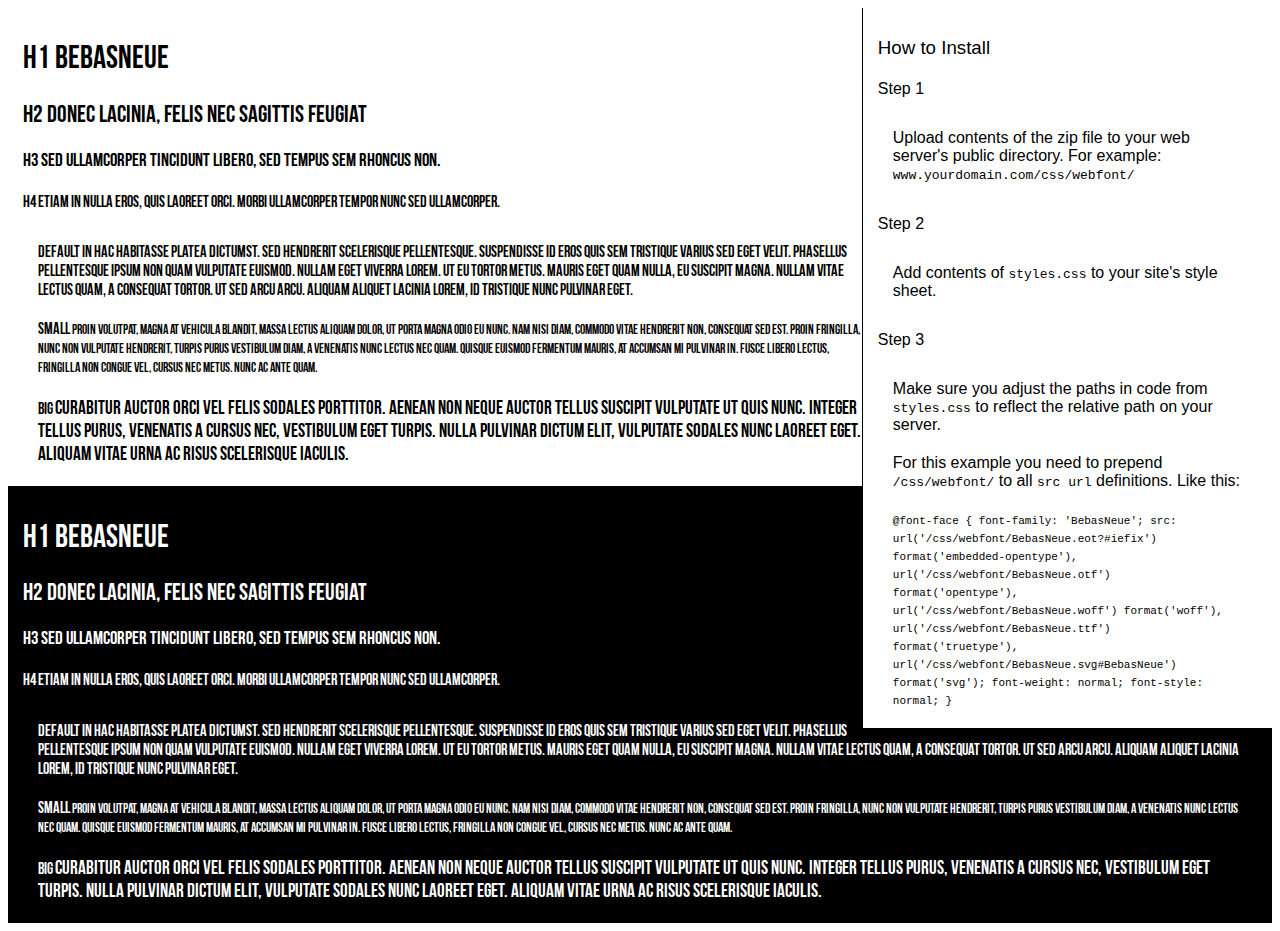
<file: font/preview.html>
<!DOCTYPE html>
<html>
<head>
<title>
BebasNeue
 - Web font preview
</title>
<style type='text/css'>

@font-face {
  font-family: 'BebasNeue';
  src: url('BebasNeue.eot?#iefix') format('embedded-opentype'),  url('BebasNeue.otf')  format('opentype'),
	     url('BebasNeue.woff') format('woff'), url('BebasNeue.ttf')  format('truetype'), url('BebasNeue.svg#BebasNeue') format('svg');
  font-weight: normal;
  font-style: normal;
}

body { font-family: 'BebasNeue' !important; }
h1, h2, h3, h4 { font-weight: normal; }
.reg { color:black; background:white; }
.inverse { color:white; background:black; }
div { padding: 10px 15px; }
.right { background:white; width:30%; float: right; font-family: sans-serif; border: 1px solid black; border-width: 0 0 1px 1px;}
</style>
</head>
<body>
<div class='right'>
<h3>How to Install</h3>
<h4>Step 1</h4>
<div>
Upload contents of the zip file to your web server's public directory. For example:
<code>www.yourdomain.com/css/webfont/</code>
</div>
<h4>Step 2</h4>
<div>
Add contents of
<code>styles.css</code>
to your site's style sheet.
</div>
<h4>Step 3</h4>
<div>
Make sure you adjust the paths in code from
<code>styles.css</code>
to reflect the relative path on your server.
</div>
<div>
For this example you need to prepend
<code>/css/webfont/</code>
to all
<code>src url</code>
definitions. Like this:
</div>
<div>
<code style='font-size:11px;'>@font-face {
  font-family: 'BebasNeue';
  src: url('/css/webfont/BebasNeue.eot?#iefix') format('embedded-opentype'),  url('/css/webfont/BebasNeue.otf')  format('opentype'),
	     url('/css/webfont/BebasNeue.woff') format('woff'), url('/css/webfont/BebasNeue.ttf')  format('truetype'), url('/css/webfont/BebasNeue.svg#BebasNeue') format('svg');
  font-weight: normal;
  font-style: normal;
}</code>
</div>
</div>
<div class='reg'>
<h1>
H1
BebasNeue
</h1>
<h2>
H2
Donec lacinia, felis nec sagittis feugiat
</h2>
<h3>
H3
Sed ullamcorper tincidunt libero, sed tempus sem rhoncus non.
</h3>
<h4>
H4
Etiam in nulla eros, quis laoreet orci. Morbi ullamcorper tempor nunc sed ullamcorper.
</h4>
<div>
DEFAULT
In hac habitasse platea dictumst. Sed hendrerit scelerisque pellentesque. Suspendisse id eros quis sem tristique varius sed eget velit. Phasellus pellentesque ipsum non quam vulputate euismod. Nullam eget viverra lorem. Ut eu tortor metus. Mauris eget quam nulla, eu suscipit magna. Nullam vitae lectus quam, a consequat tortor. Ut sed arcu arcu. Aliquam aliquet lacinia lorem, id tristique nunc pulvinar eget.
</div>
<div>
SMALL
<small>
Proin volutpat, magna at vehicula blandit, massa lectus aliquam dolor, ut porta magna odio eu nunc. Nam nisi diam, commodo vitae hendrerit non, consequat sed est. Proin fringilla, nunc non vulputate hendrerit, turpis purus vestibulum diam, a venenatis nunc lectus nec quam. Quisque euismod fermentum mauris, at accumsan mi pulvinar in. Fusce libero lectus, fringilla non congue vel, cursus nec metus. Nunc ac ante quam.
</small>
</div>
<div>
BIG
<big>
Curabitur auctor orci vel felis sodales porttitor. Aenean non neque auctor tellus suscipit vulputate ut quis nunc. Integer tellus purus, venenatis a cursus nec, vestibulum eget turpis. Nulla pulvinar dictum elit, vulputate sodales nunc laoreet eget. Aliquam vitae urna ac risus scelerisque iaculis.
</big>
</div>

</div>
<div class='inverse'>
<h1>
H1
BebasNeue
</h1>
<h2>
H2
Donec lacinia, felis nec sagittis feugiat
</h2>
<h3>
H3
Sed ullamcorper tincidunt libero, sed tempus sem rhoncus non.
</h3>
<h4>
H4
Etiam in nulla eros, quis laoreet orci. Morbi ullamcorper tempor nunc sed ullamcorper.
</h4>
<div>
DEFAULT
In hac habitasse platea dictumst. Sed hendrerit scelerisque pellentesque. Suspendisse id eros quis sem tristique varius sed eget velit. Phasellus pellentesque ipsum non quam vulputate euismod. Nullam eget viverra lorem. Ut eu tortor metus. Mauris eget quam nulla, eu suscipit magna. Nullam vitae lectus quam, a consequat tortor. Ut sed arcu arcu. Aliquam aliquet lacinia lorem, id tristique nunc pulvinar eget.
</div>
<div>
SMALL
<small>
Proin volutpat, magna at vehicula blandit, massa lectus aliquam dolor, ut porta magna odio eu nunc. Nam nisi diam, commodo vitae hendrerit non, consequat sed est. Proin fringilla, nunc non vulputate hendrerit, turpis purus vestibulum diam, a venenatis nunc lectus nec quam. Quisque euismod fermentum mauris, at accumsan mi pulvinar in. Fusce libero lectus, fringilla non congue vel, cursus nec metus. Nunc ac ante quam.
</small>
</div>
<div>
BIG
<big>
Curabitur auctor orci vel felis sodales porttitor. Aenean non neque auctor tellus suscipit vulputate ut quis nunc. Integer tellus purus, venenatis a cursus nec, vestibulum eget turpis. Nulla pulvinar dictum elit, vulputate sodales nunc laoreet eget. Aliquam vitae urna ac risus scelerisque iaculis.
</big>
</div>

</div>
</body>
</html>
</file>
